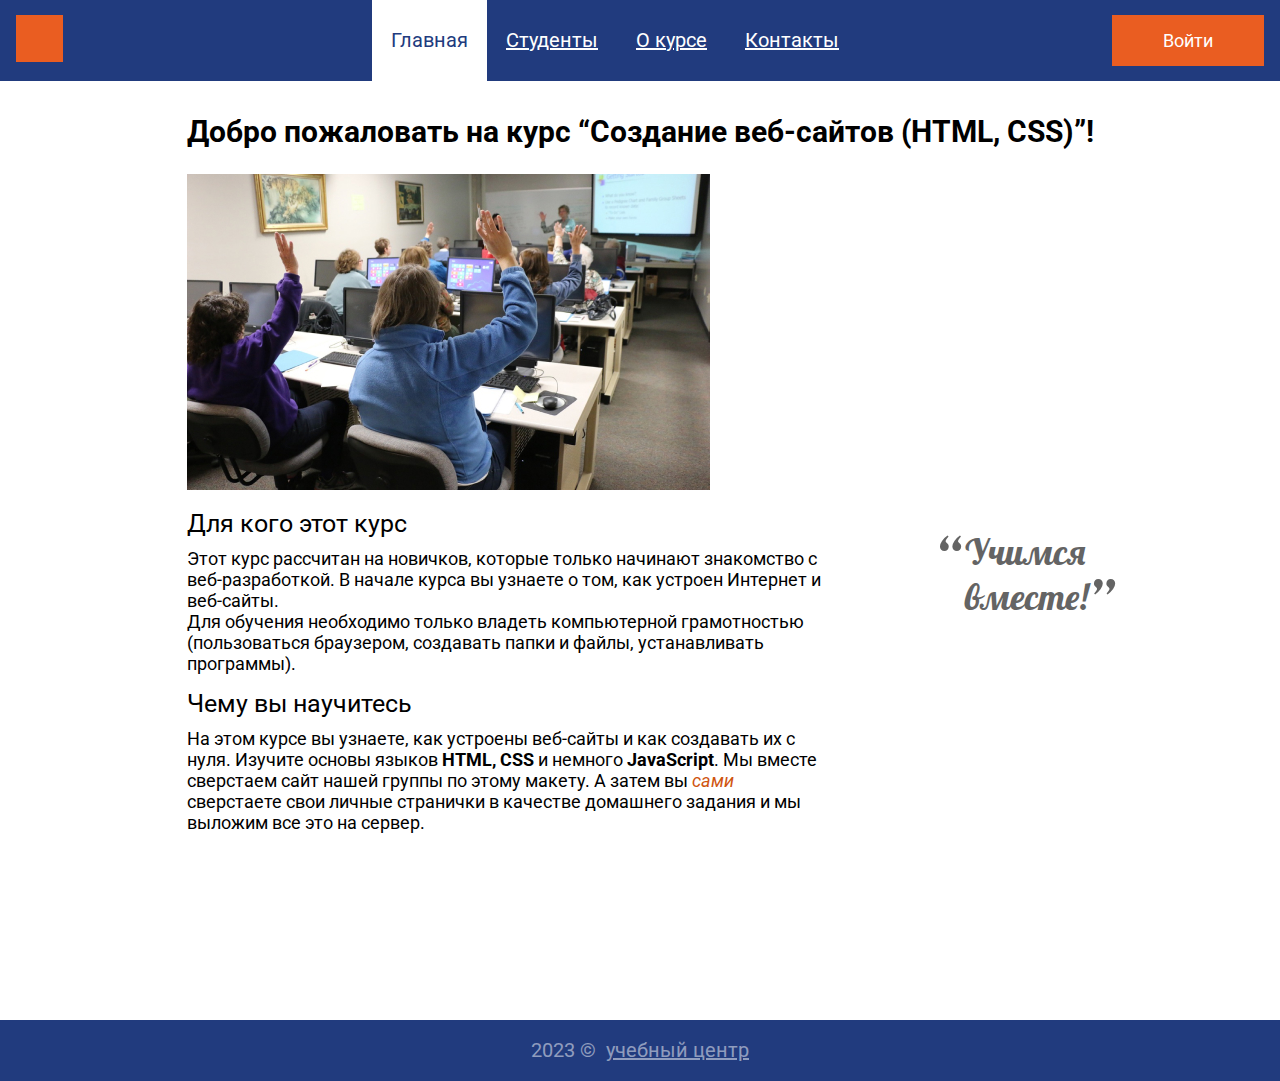
<file: index.html>
<!DOCTYPE html>
<html lang="ru">

<head>
    <link rel="preconnect" href="https://fonts.googleapis.com">
    <link rel="preconnect" href="https://fonts.gstatic.com" crossorigin>
    <link href="https://fonts.googleapis.com/css2?family=Lobster&family=Roboto:wght@400;700&display=swap"
        rel="stylesheet">
    <meta charset="UTF-8">
    <meta http-equiv="X-UA-Compatible" content="IE=edge">
    <meta name="viewport" content="width=device-width, initial-scale=1.0">
    <title>Главная</title>
    <link rel="stylesheet" href="style.css">
    <link rel="shortcut icon" href="img/icons8.png" type="image/png">
</head>

<body>
    <div class="all">
        <header class="header">
            <a href="index.html"><img src="img/logo.svg" alt="логотип" class="logo"></a>
            <ul class="menu">
                <li class="menu_list"><a href="index.html" class="menu_link menu_link_activ">Главная</a></li>
                <li class="menu_list"><a href="students.html" class="menu_link">Студенты</a></li>
                <li class="menu_list"><a href="about.html" class="menu_link">О курсе</a></li>
                <li class="menu_list"><a href="contacts.html" class="menu_link">Контакты</a></li>
            </ul>
            <a href="#" class="button">Войти</a>
        </header>
        <main class="popap_position">
            <div class="index">
                <h1 class="title">Добро пожаловать на курс “Создание веб-сайтов (HTML, CSS)”!</h1>
                <img src="img/class.jpg" alt="класс">
                <div class="content">
                    <div class="content_text">
                        <div class="content_text_p">
                            <h4 class="content_text_head">Для кого этот курс</h4>
                            <p class="text">Этот курс рассчитан на новичков, которые только начинают знакомство с
                                веб-разработкой. В начале курса вы узнаете о том, как устроен Интернет и веб-сайты.
                            </p>
                            <p class="text">Для обучения необходимо только владеть компьютерной грамотностью
                                (пользоваться
                                браузером, создавать папки и файлы, устанавливать программы).</p>
                        </div>
                        <div class="content_text_p">
                            <h4 class="content_text_head">Чему вы научитесь</h4>
                            <p class="text">На этом курсе вы узнаете, как устроены веб-сайты и как создавать их с нуля.
                                Изучите
                                основы языков <strong>HTML, CSS</strong> и немного <strong>JavaScript</strong>. Мы
                                вместе
                                сверстаем сайт нашей группы по этому
                                макету. А затем вы <em class="em_decoration">сами</em> сверстаете свои личные странички
                                в
                                качестве домашнего задания и мы
                                выложим все это на сервер.
                            </p>
                        </div>
                    </div>
                    <h2 class="heading">
                        <span class="kav kav_left">“</span>Учимся вместе!<span class="kav kav_right">”</span>
                    </h2>
                </div>
            </div>
            <div class="popap">
                <h6 class="popap_title">Войти на сайт</h6>
                <div class="popap_input_block">
                    <input type="text" placeholder="Логин" class="popap_input">
                    <input type="password" placeholder="Пароль" class="popap_input">
                </div>
                <a href="#" class="popap_button">Войти</a>
            </div>
        </main>
    </div>
    <footer class="footer">
        <p class="footer_text">2023 © &nbsp;<a href="contacts.html" class="footer_text_link">учебный центр</a> </p>
    </footer>
    <script>

        const popapEl = document.querySelector('.popap');
        const buttonEl = document.querySelector('.button');
        const popapButton = document.querySelector('.popap_button');

        popapEl.classList.add('visible');

        buttonEl.addEventListener('click', function (e) {
            popapEl.classList.toggle('visible');
        });
        popapButton.addEventListener('click', function (e) {
            popapEl.classList.add('visible');
        });

    </script>

</body>

</html>
</file>
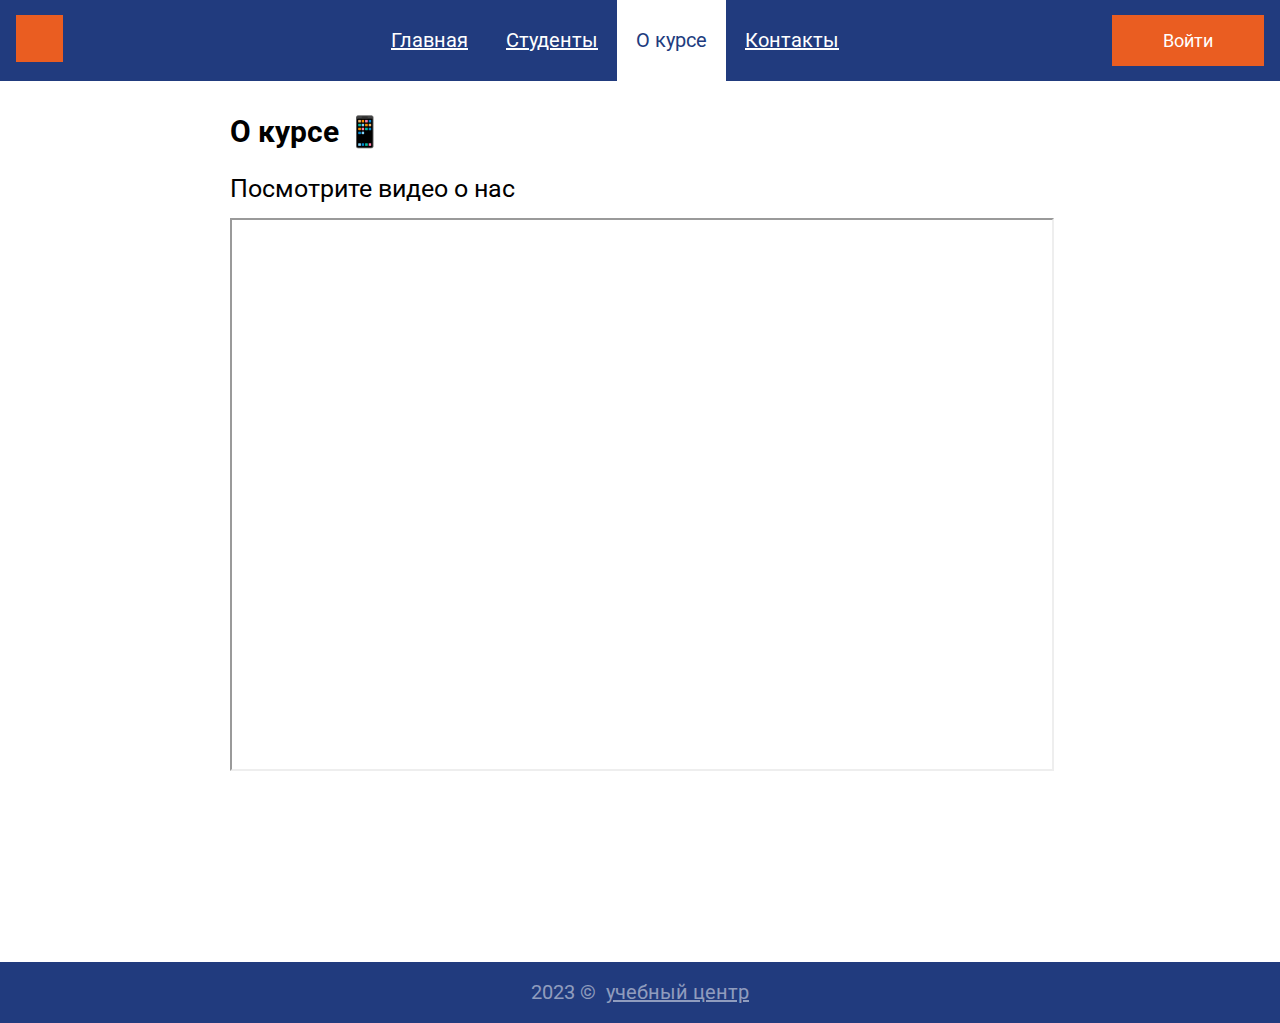
<file: about.html>
<!DOCTYPE html>
<html lang="ru">

<head>
    <link rel="preconnect" href="https://fonts.googleapis.com">
    <link rel="preconnect" href="https://fonts.gstatic.com" crossorigin>
    <link href="https://fonts.googleapis.com/css2?family=Lobster&family=Roboto:wght@400;700&display=swap"
        rel="stylesheet">
    <meta charset="UTF-8">
    <meta http-equiv="X-UA-Compatible" content="IE=edge">
    <meta name="viewport" content="width=device-width, initial-scale=1.0">
    <title>О курсе</title>
    <link rel="stylesheet" href="style.css">
    <link rel="shortcut icon" href="img/icons8.png" type="image/png">

</head>

<body>
    <div class="all">
        <header class="header">
            <a href="index.html"><img src="img/logo.svg" alt="логотип" class="logo"></a>
            <ul class="menu">
                <li class="menu_list"><a href="index.html" class="menu_link">Главная</a></li>
                <li class="menu_list"><a href="students.html" class="menu_link">Студенты</a></li>
                <li class="menu_list"><a href="about.html" class="menu_link menu_link_activ">О курсе</a></li>
                <li class="menu_list"><a href="contacts.html" class="menu_link">Контакты</a></li>
            </ul>
            <a href="#" class="button">Войти</a>
        </header>
        <main class="popap_position">
            <div class="about">
                <h3 class="title title_about">О курсе </h3>
                <p class="about_text">Посмотрите видео о нас</p>
                <iframe class="video" width="820" height="549" src="https://www.youtube.com/embed/0v7pdd4za6s"
                    title="YouTube video player"
                    allow="accelerometer; autoplay; clipboard-write; encrypted-media; gyroscope; picture-in-picture; web-share"
                    allowfullscreen>
                </iframe>
            </div>
            <div class="popap">
                <h6 class="popap_title">Войти на сайт</h6>
                <div class="popap_input_block">
                    <input type="text" placeholder="Логин" class="popap_input">
                    <input type="password" placeholder="Пароль" class="popap_input">
                </div>
                <a href="#" class="popap_button">Войти</a>
            </div>
        </main>
    </div>
    <footer class="footer">
        <p class="footer_text">2023 © &nbsp;<a href="contacts.html" class="footer_text_link">учебный центр</a> </p>
    </footer>
    <script>
        const popapEl = document.querySelector('.popap');
        const buttonEl = document.querySelector('.button');
        const popapButton = document.querySelector('.popap_button');

        popapEl.classList.add('visible');

        buttonEl.addEventListener('click', function (e) {
            popapEl.classList.toggle('visible');
        });

        popapButton.addEventListener('click', function (e) {
            popapEl.classList.add('visible');
        });
    </script>
</body>

</html>
</file>
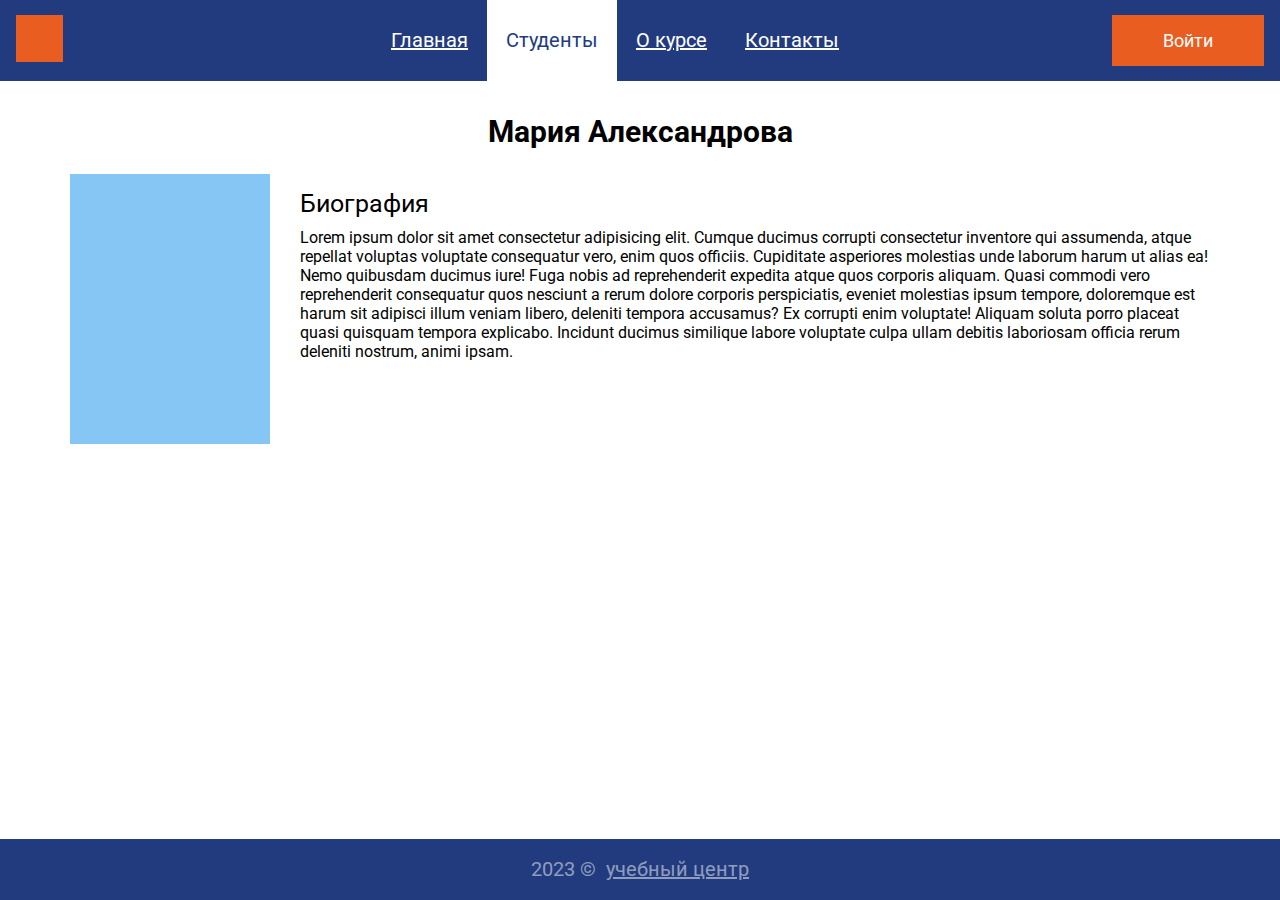
<file: alexandrova.html>
<!DOCTYPE html>
<html lang="ru">

<head>
    <link rel="preconnect" href="https://fonts.googleapis.com">
    <link rel="preconnect" href="https://fonts.gstatic.com" crossorigin>
    <link href="https://fonts.googleapis.com/css2?family=Lobster&family=Roboto:wght@400;700&display=swap"
        rel="stylesheet">
    <meta charset="UTF-8">
    <meta http-equiv="X-UA-Compatible" content="IE=edge">
    <meta name="viewport" content="width=device-width, initial-scale=1.0">
    <title>Студенты</title>
    <link rel="stylesheet" href="style.css">
    <link rel="shortcut icon" href="img/icons8.png" type="image/png">

</head>

<body>
    <div class="all">
        <header class="header">
            <a href="index.html"><img src="img/logo.svg" alt="логотип" class="logo"></a>
            <ul class="menu">
                <li class="menu_list"><a href="index.html" class="menu_link">Главная</a></li>
                <li class="menu_list"><a href="students.html" class="menu_link menu_link_activ">Студенты</a></li>
                <li class="menu_list"><a href="about.html" class="menu_link">О курсе</a></li>
                <li class="menu_list"><a href="contacts.html" class="menu_link">Контакты</a></li>
            </ul>
            <a href="#" class="button">Войти</a>
        </header>
        <main class="popap_position">
            <div class="lichno_student">
                <h2 class="title title_student_name">Мария Александрова</h2>
                <div class="biografia">
                    <img src="img/Rectangle.jpg" alt="Иванов">
                    <div class="biogfafia_text">
                        <h3 class="content_text_head">Биография</h3>
                        <p>Lorem ipsum dolor sit amet consectetur adipisicing elit. Cumque ducimus corrupti consectetur
                            inventore qui assumenda, atque repellat voluptas voluptate consequatur vero, enim quos
                            officiis.
                            Cupiditate asperiores molestias unde laborum harum ut alias ea! Nemo quibusdam ducimus iure!
                            Fuga
                            nobis ad reprehenderit expedita atque quos corporis aliquam. Quasi commodi vero
                            reprehenderit
                            consequatur quos nesciunt a rerum dolore corporis perspiciatis, eveniet molestias ipsum
                            tempore,
                            doloremque est harum sit adipisci illum veniam libero, deleniti tempora accusamus? Ex
                            corrupti
                            enim
                            voluptate! Aliquam soluta porro placeat quasi quisquam tempora explicabo. Incidunt ducimus
                            similique
                            labore voluptate culpa ullam debitis laboriosam officia rerum deleniti nostrum, animi ipsam.
                        </p>
                    </div>
                </div>
            </div>
            <div class="popap">
                <h6 class="popap_title">Войти на сайт</h6>
                <div class="popap_input_block">
                    <input type="text" placeholder="Логин" class="popap_input">
                    <input type="password" placeholder="Пароль" class="popap_input">
                </div>
                <a href="#" class="popap_button">Войти</a>
            </div>
        </main>
    </div>
    <footer class="footer">
        <p class="footer_text">2023 © &nbsp;<a href="contacts.html" class="footer_text_link">учебный центр</a> </p>
    </footer>
    <script>
        const popapEl = document.querySelector('.popap');
        const buttonEl = document.querySelector('.button');
        const popapButton = document.querySelector('.popap_button');

        popapEl.classList.add('visible');

        buttonEl.addEventListener('click', function (e) {
            popapEl.classList.toggle('visible');
        });

        popapButton.addEventListener('click', function (e) {
            popapEl.classList.add('visible');
        });
    </script>
</body>

</html>
</file>
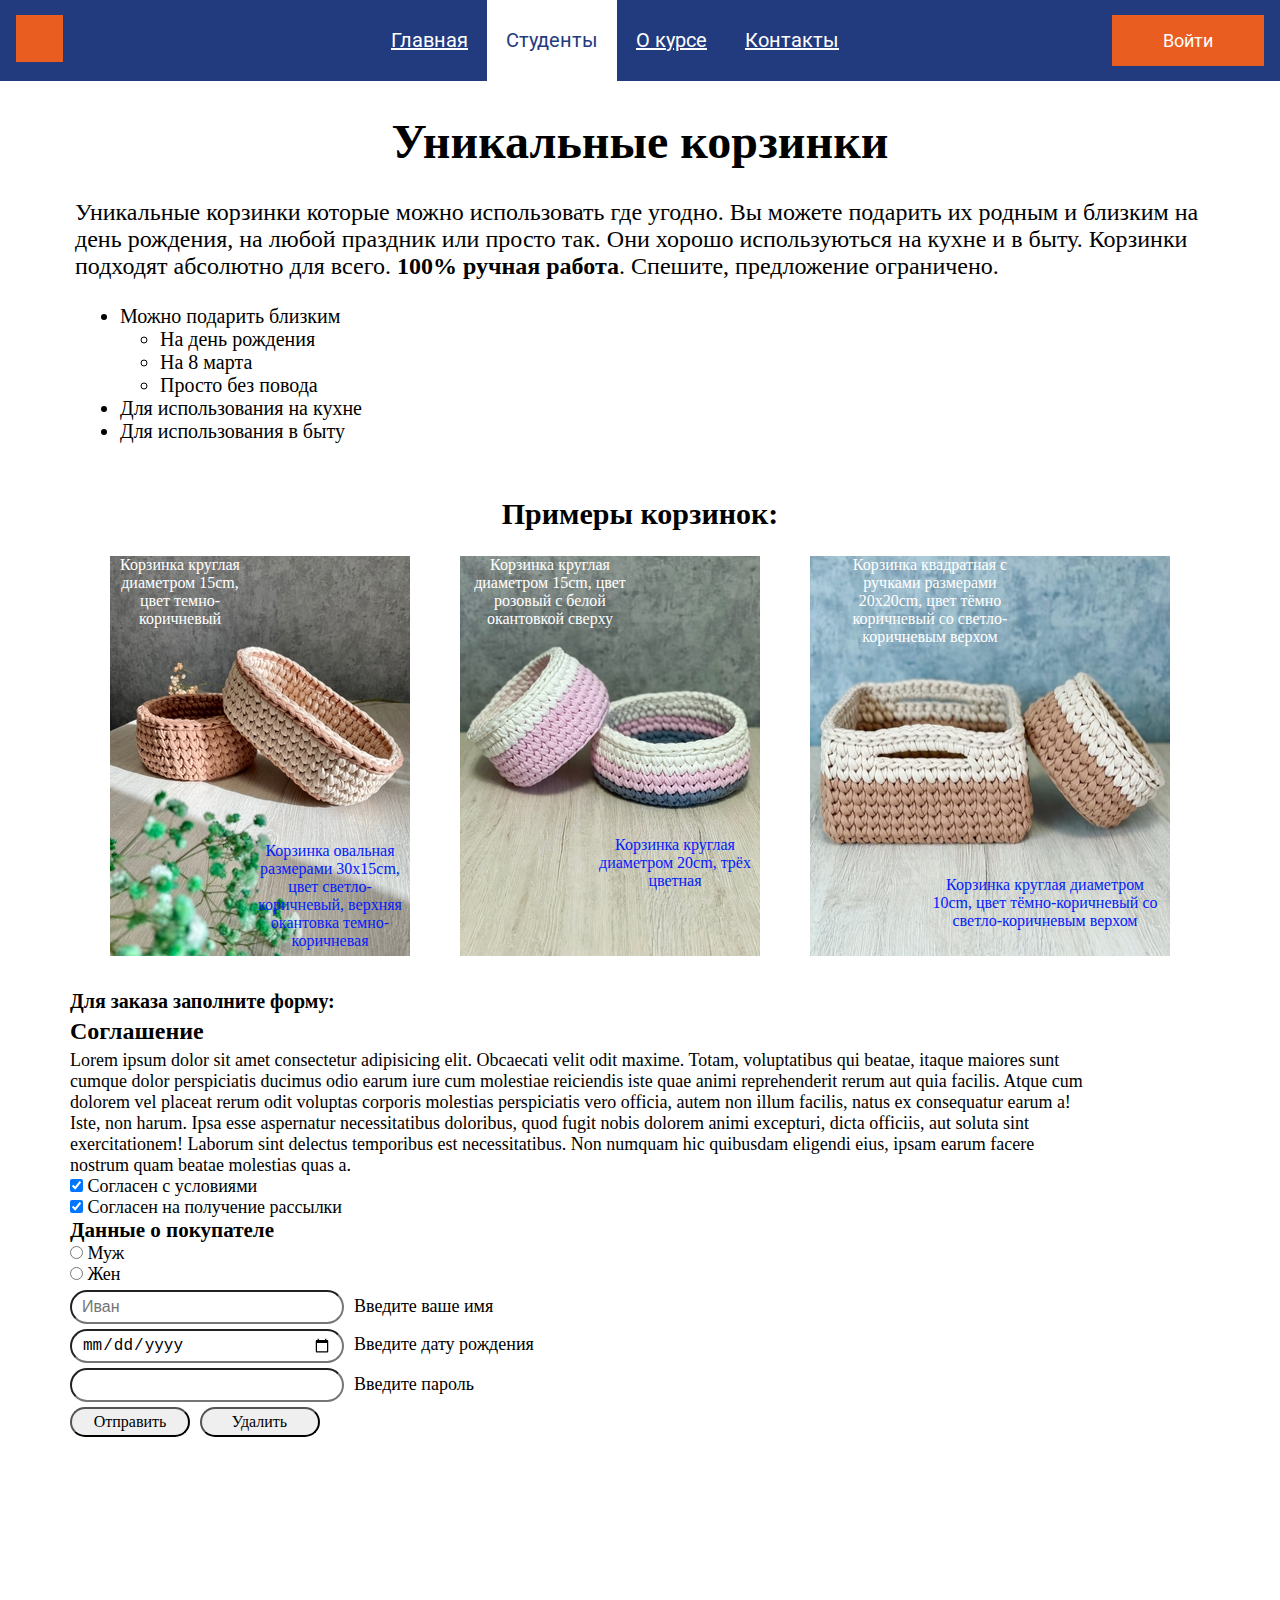
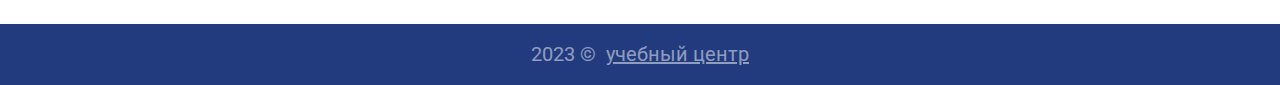
<file: baskets.html>
<!DOCTYPE html>
<html lang="ru">

<head>
    <link rel="preconnect" href="https://fonts.googleapis.com">
    <link rel="preconnect" href="https://fonts.gstatic.com" crossorigin>
    <link href="https://fonts.googleapis.com/css2?family=Lobster&family=Roboto:wght@400;700&display=swap"
        rel="stylesheet">
    <meta charset="UTF-8">
    <meta http-equiv="X-UA-Compatible" content="IE=edge">
    <meta name="viewport" content="width=device-width, initial-scale=1.0">
    <title>Студенты</title>
    <link rel="stylesheet" href="style.css">
    <link rel="shortcut icon" href="img/icons8.png" type="image/png">

</head>

<body>
    <div class="all">
        <header class="header">
            <a href="index.html"><img src="img/logo.svg" alt="логотип" class="logo"></a>
            <ul class="menu">
                <li class="menu_list"><a href="index.html" class="menu_link">Главная</a></li>
                <li class="menu_list"><a href="students.html" class="menu_link menu_link_activ">Студенты</a></li>
                <li class="menu_list"><a href="about.html" class="menu_link">О курсе</a></li>
                <li class="menu_list"><a href="contacts.html" class="menu_link">Контакты</a></li>
            </ul>
            <a href="#" class="button">Войти</a>
        </header>
        <main class="popap_position">
            <div class="baskets_content">
                <div class="baskets">
                    <h2 class="title title_baskets">Уникальные корзинки</h2>
                    <p class="text text_baskets">Уникальные корзинки которые можно использовать где угодно. Вы можете
                        подарить их
                        родным и близким на день рождения, на любой праздник или просто так. Они хорошо используються на
                        кухне и
                        в быту. Корзинки подходят абсолютно для всего. <strong>100% ручная работа</strong>. Спешите,
                        предложение
                        ограничено.</p>
                    <ul class="items1">
                        <li>Можно подарить близким
                            <ul class="items2">
                                <li>На день рождения</li>
                                <li>На 8 марта</li>
                                <li>Просто без повода</li>
                            </ul>
                        </li>
                        <li>Для использования на кухне</li>
                        <li>Для использования в быту</li>
                    </ul>
                </div>
                <div class="foto">
                    <h3 class="title">Примеры корзинок:</h3>
                    <div class="foto_content">
                        <div class="foto_a">
                            <p class="opisanie1"><a href="#" class="ssilka1">Корзинка овальная размерами 30х15cm, цвет
                                    светло-коричневый, верхняя окантовка темно-коричневая</a></p>
                            <p class="opisanie2"><a href="#" class="ssilka2">Корзинка круглая диаметром 15cm, цвет
                                    темно-коричневый</a></p>
                            <img src="img/IMG-20230103-WA0002.jpg" alt="корзинки" class="img">
                        </div>
                        <div class="foto_a">
                            <p class="opisanie3"><a href="#" class="ssilka3">Корзинка круглая диаметром 15cm, цвет
                                    розовый с
                                    белой окантовкой сверху</a></p>
                            <p class="opisanie4"><a href="#" class="ssilka4">Корзинка круглая диаметром 20cm, трёх
                                    цветная</a>
                            </p>
                            <img src="img/IMG-20230103-WA0004.jpg" alt="корзинки" class="img">
                        </div>
                        <div class="foto_b">
                            <p class="opisanie5"><a href="#" class="ssilka5">Корзинка квадратная с ручками размерами
                                    20х20cm,
                                    цвет тёмно коричневый со светло-коричневым верхом</a></p>
                            <p class="opisanie6"><a href="#" class="ssilka6">Корзинка круглая диаметром 10cm, цвет
                                    тёмно-коричневый со светло-коричневым верхом</a></p>
                            <img src="img/IMG-20230103-WA0003.jpg" alt="корзинки" class="img" height="400">
                        </div>
                    </div>
                </div>
                <div class="form">
                    <h3 class="legend">Для заказа заполните форму:</h3>
                    <form action="#">
                        <h3 class="title_form">Соглашение</h3>
                        <p>Lorem ipsum dolor sit amet consectetur adipisicing elit. Obcaecati velit odit maxime. Totam,
                            voluptatibus qui beatae, itaque maiores sunt cumque dolor perspiciatis ducimus odio earum
                            iure cum molestiae reiciendis iste quae animi reprehenderit rerum aut quia facilis. Atque
                            cum dolorem vel placeat rerum odit voluptas corporis molestias perspiciatis vero officia,
                            autem non illum facilis, natus ex consequatur earum a! Iste, non harum. Ipsa esse aspernatur
                            necessitatibus doloribus, quod fugit nobis dolorem animi excepturi, dicta officiis, aut
                            soluta sint exercitationem! Laborum sint delectus temporibus est necessitatibus. Non numquam
                            hic quibusdam eligendi eius, ipsam earum facere nostrum quam beatae molestias quas a.</p>
                        <p><input type="checkbox" name="sogl" id="sogl" required checked class="checkbox">
                            <label for="sogl" class="checkbox">Согласен с условиями</label>
                        </p>
                        <p><input type="checkbox" name="spam" id="spam" required checked class="checkbox">
                            <label for="spam" class="checkbox">Согласен на получение рассылки</label>
                        </p>
                        <h3>Данные о покупателе</h3>
                        <p><input type="radio" name="pol" id="m" required class="pol">
                            <label for="m" class="pol">Муж</label>
                        </p>
                        <p><input type="radio" name="pol" id="zh" class="pol">
                            <label for="zh" class="pol">Жен</label>
                        </p>
                        <p class="p_vvod"><input type="text" class="vvod" placeholder="Иван" required>Введите ваше имя
                        </p>
                        <p class="p_vvod"><input type="date" class="vvod" required>Введите дату рождения</p>
                        <p class="p_vvod"><input type="password" class="vvod" required>Введите пароль</p>
                        <button type="submit" class="button_form">Отправить</button>
                        <button type="reset" class="button_form">Удалить</button>
                    </form>
                </div>
            </div>
            <div class="popap">
                <h6 class="popap_title">Войти на сайт</h6>
                <div class="popap_input_block">
                    <input type="text" placeholder="Логин" class="popap_input">
                    <input type="password" placeholder="Пароль" class="popap_input">
                </div>
                <a href="#" class="popap_button">Войти</a>
            </div>
        </main>
    </div>
    <footer class="footer">
        <p class="footer_text">2023 © &nbsp;<a href="contacts.html" class="footer_text_link">учебный центр</a> </p>
    </footer>
    <script>
        const popapEl = document.querySelector('.popap');
        const buttonEl = document.querySelector('.button');
        const popapButton = document.querySelector('.popap_button');

        popapEl.classList.add('visible');

        buttonEl.addEventListener('click', function (e) {
            popapEl.classList.toggle('visible');
        });

        popapButton.addEventListener('click', function (e) {
            popapEl.classList.add('visible');
        });
    </script>
</body>

</html>
</file>
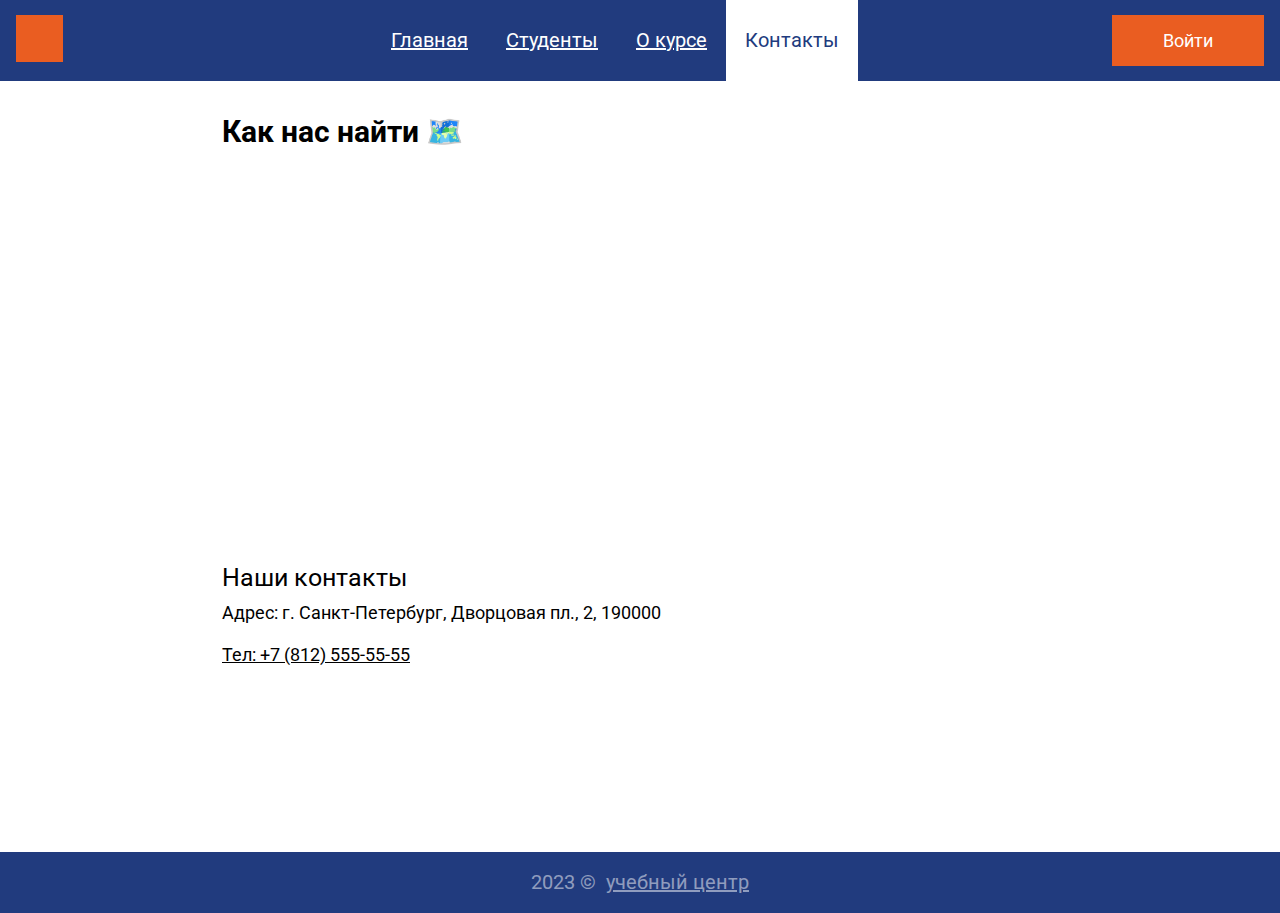
<file: contacts.html>
<!DOCTYPE html>
<html lang="ru">

<head>
    <link rel="preconnect" href="https://fonts.googleapis.com">
    <link rel="preconnect" href="https://fonts.gstatic.com" crossorigin>
    <link href="https://fonts.googleapis.com/css2?family=Lobster&family=Roboto:wght@400;700&display=swap"
        rel="stylesheet">
    <meta charset="UTF-8">
    <meta http-equiv="X-UA-Compatible" content="IE=edge">
    <meta name="viewport" content="width=device-width, initial-scale=1.0">
    <title>Контакты</title>
    <link rel="stylesheet" href="style.css">
    <link rel="shortcut icon" href="img/icons8.png" type="image/png">
</head>

<body>
    <div class="all">
        <header class="header">
            <a href="index.html"><img src="img/logo.svg" alt="логотип" class="logo"></a>
            <ul class="menu">
                <li class="menu_list"><a href="index.html" class="menu_link">Главная</a></li>
                <li class="menu_list"><a href="students.html" class="menu_link">Студенты</a></li>
                <li class="menu_list"><a href="about.html" class="menu_link">О курсе</a></li>
                <li class="menu_list"><a href="contacts.html" class="menu_link menu_link_activ">Контакты</a></li>
            </ul>
            <a href="#" class="button">Войти</a>
        </header>
        <main class="popap_position">
            <div class="contacts">
                <h3 class="title title_map">Как нас найти 🗺️</h3>
                <iframe class="map_size"
                    src="https://www.google.com/maps/embed?pb=!1m18!1m12!1m3!1d511624.0956341438!2d29.534264150755604!3d59.939913838341596!2m3!1f0!2f0!3f0!3m2!1i1024!2i768!4f13.1!3m3!1m2!1s0x4696378cc74a65ed%3A0x6dc7673fab848eff!2z0KHQsNC90LrRgi3Qn9C10YLQtdGA0LHRg9GA0LM!5e0!3m2!1sru!2sru!4v1678442092079!5m2!1sru!2sru"
                    style="border:0;" allowfullscreen="" loading="lazy" referrerpolicy="no-referrer-when-downgrade"
                    width="1268" height="370"></iframe>
                <div class="contacts_all">
                    <h5 class="contacts_title">Наши контакты</h5>
                    <div class="contacts_text">
                        <p>Адрес: г. Санкт-Петербург, Дворцовая пл., 2, 190000</p>
                        <a href="tel:+7(812)555-55-55" class="tel">Тел: +7 (812) 555-55-55</a>
                    </div>
                </div>
            </div>
            <div class="popap">
                <h6 class="popap_title">Войти на сайт</h6>
                <div class="popap_input_block">
                    <input type="text" placeholder="Логин" class="popap_input">
                    <input type="password" placeholder="Пароль" class="popap_input">
                </div>
                <a href="#" class="popap_button">Войти</a>
            </div>
        </main>
    </div>
    <footer class="footer">
        <p class="footer_text">2023 © &nbsp;<a href="contacts.html" class="footer_text_link">учебный центр</a> </p>
    </footer>
    <script>
        const popapEl = document.querySelector('.popap');
        const buttonEl = document.querySelector('.button');
        const popapButton = document.querySelector('.popap_button');

        popapEl.classList.add('visible');

        buttonEl.addEventListener('click', function (e) {
            popapEl.classList.toggle('visible');
        });

        popapButton.addEventListener('click', function (e) {
            popapEl.classList.add('visible');
        });
    </script>
</body>

</html>
</file>
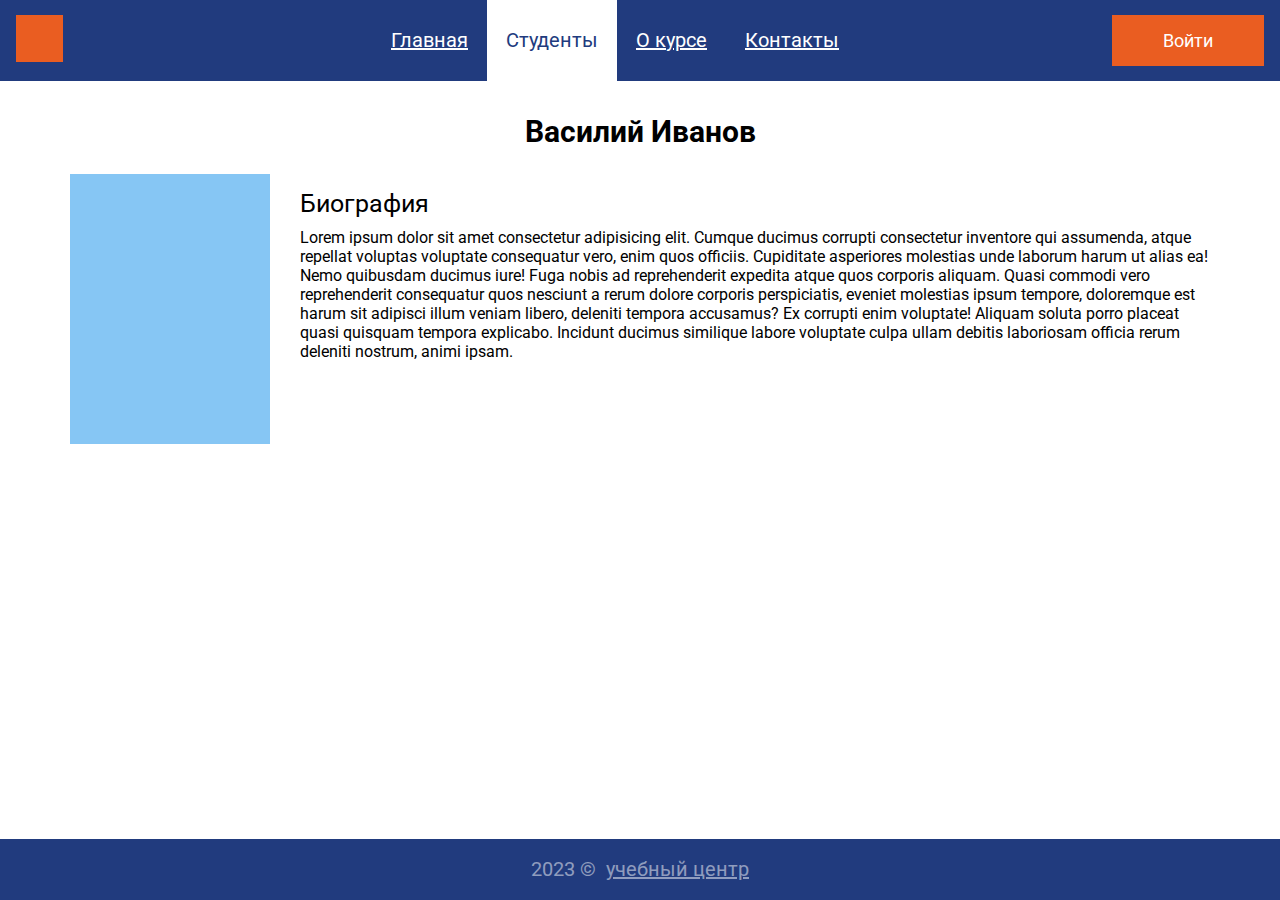
<file: ivanov.html>
<!DOCTYPE html>
<html lang="ru">

<head>
    <link rel="preconnect" href="https://fonts.googleapis.com">
    <link rel="preconnect" href="https://fonts.gstatic.com" crossorigin>
    <link href="https://fonts.googleapis.com/css2?family=Lobster&family=Roboto:wght@400;700&display=swap"
        rel="stylesheet">
    <meta charset="UTF-8">
    <meta http-equiv="X-UA-Compatible" content="IE=edge">
    <meta name="viewport" content="width=device-width, initial-scale=1.0">
    <title>Студенты</title>
    <link rel="stylesheet" href="style.css">
    <link rel="shortcut icon" href="img/icons8.png" type="image/png">

</head>

<body>
    <div class="all">
        <header class="header">
            <a href="index.html"><img src="img/logo.svg" alt="логотип" class="logo"></a>
            <ul class="menu">
                <li class="menu_list"><a href="index.html" class="menu_link">Главная</a></li>
                <li class="menu_list"><a href="students.html" class="menu_link menu_link_activ">Студенты</a></li>
                <li class="menu_list"><a href="about.html" class="menu_link">О курсе</a></li>
                <li class="menu_list"><a href="contacts.html" class="menu_link">Контакты</a></li>
            </ul>
            <a href="#" class="button">Войти</a>
        </header>
        <main class="popap_position">
            <div class="lichno_student">
                <h2 class="title title_student_name">Василий Иванов</h2>
                <div class="biografia">
                    <img src="img/Rectangle.jpg" alt="Иванов">
                    <div class="biogfafia_text">
                        <h3 class="content_text_head">Биография</h3>
                        <p>Lorem ipsum dolor sit amet consectetur adipisicing elit. Cumque ducimus corrupti consectetur
                            inventore qui assumenda, atque repellat voluptas voluptate consequatur vero, enim quos
                            officiis.
                            Cupiditate asperiores molestias unde laborum harum ut alias ea! Nemo quibusdam ducimus iure!
                            Fuga
                            nobis ad reprehenderit expedita atque quos corporis aliquam. Quasi commodi vero
                            reprehenderit
                            consequatur quos nesciunt a rerum dolore corporis perspiciatis, eveniet molestias ipsum
                            tempore,
                            doloremque est harum sit adipisci illum veniam libero, deleniti tempora accusamus? Ex
                            corrupti
                            enim
                            voluptate! Aliquam soluta porro placeat quasi quisquam tempora explicabo. Incidunt ducimus
                            similique
                            labore voluptate culpa ullam debitis laboriosam officia rerum deleniti nostrum, animi ipsam.
                        </p>
                    </div>
                </div>
            </div>
            <div class="popap">
                <h6 class="popap_title">Войти на сайт</h6>
                <div class="popap_input_block">
                    <input type="text" placeholder="Логин" class="popap_input">
                    <input type="password" placeholder="Пароль" class="popap_input">
                </div>
                <a href="#" class="popap_button">Войти</a>
            </div>
        </main>
    </div>
    <footer class="footer">
        <p class="footer_text">2023 © &nbsp;<a href="contacts.html" class="footer_text_link">учебный центр</a> </p>
    </footer>
    <script>
        const popapEl = document.querySelector('.popap');
        const buttonEl = document.querySelector('.button');
        const popapButton = document.querySelector('.popap_button');

        popapEl.classList.add('visible');

        buttonEl.addEventListener('click', function (e) {
            popapEl.classList.toggle('visible');
        });

        popapButton.addEventListener('click', function (e) {
            popapEl.classList.add('visible');
        });
    </script>
</body>

</html>
</file>
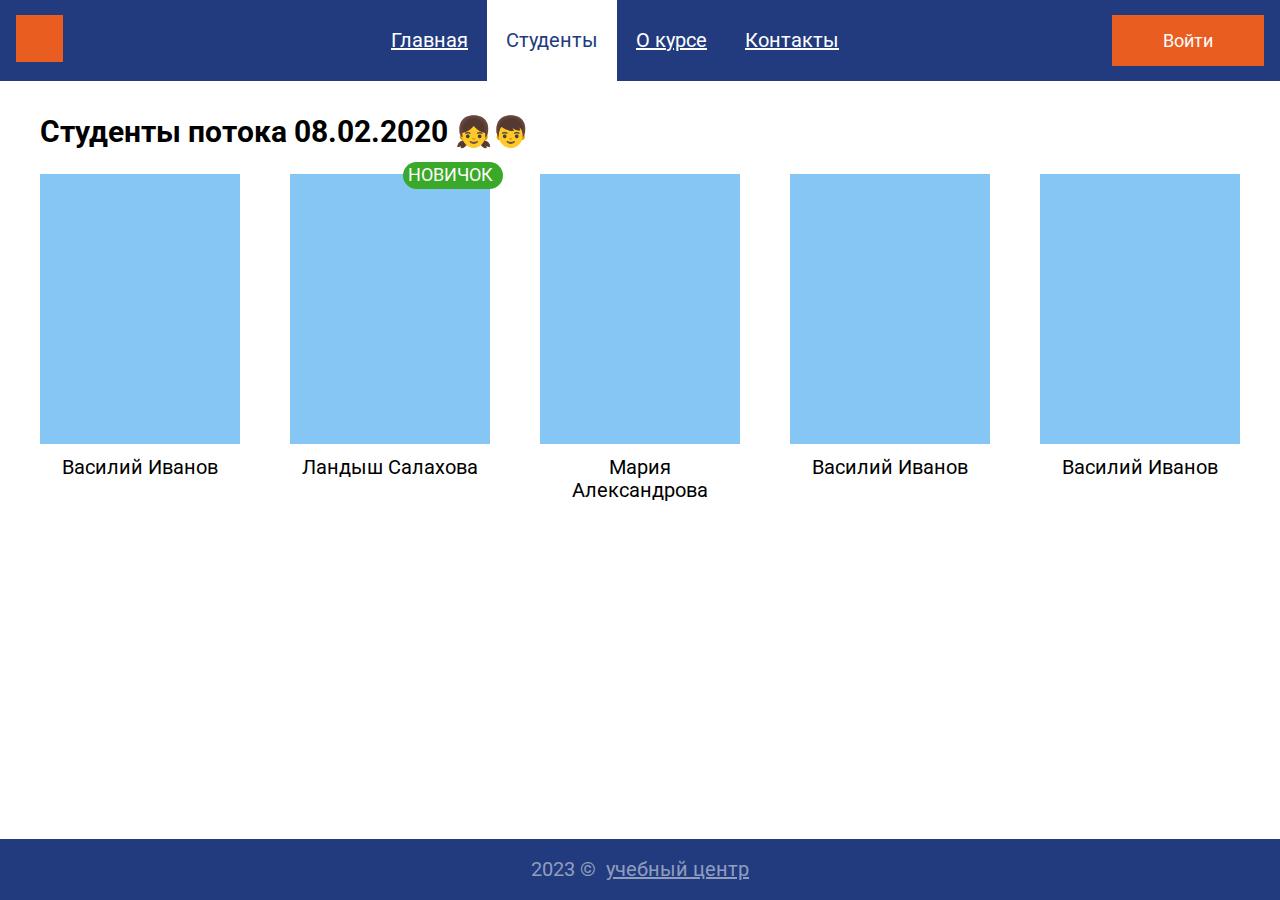
<file: students.html>
<!DOCTYPE html>
<html lang="ru">

<head>
    <link rel="preconnect" href="https://fonts.googleapis.com">
    <link rel="preconnect" href="https://fonts.gstatic.com" crossorigin>
    <link href="https://fonts.googleapis.com/css2?family=Lobster&family=Roboto:wght@400;700&display=swap"
        rel="stylesheet">
    <meta charset="UTF-8">
    <meta http-equiv="X-UA-Compatible" content="IE=edge">
    <meta name="viewport" content="width=device-width, initial-scale=1.0">
    <title>Студенты</title>
    <link rel="stylesheet" href="style.css">
    <link rel="shortcut icon" href="img/icons8.png" type="image/png">

</head>

<body>
    <div class="all">
        <header class="header">
            <a href="index.html"><img src="img/logo.svg" alt="логотип" class="logo"></a>
            <ul class="menu">
                <li class="menu_list"><a href="index.html" class="menu_link">Главная</a></li>
                <li class="menu_list"><a href="students.html" class="menu_link menu_link_activ">Студенты</a></li>
                <li class="menu_list"><a href="about.html" class="menu_link">О курсе</a></li>
                <li class="menu_list"><a href="contacts.html" class="menu_link">Контакты</a></li>
            </ul>
            <a href="#" class="button">Войти</a>
        </header>
        <main class="popap_position">
            <div class="students">
                <h3 class="title title_students">Студенты потока 08.02.2020 </h3>
                <div class="students_content">
                    <div class="student">
                        <a href="ivanov.html" class="link_student">
                            <img src="img/Rectangle.jpg" alt="Василий Иванов">
                            <p class="student_name">Василий Иванов</p>
                        </a>
                    </div>
                    <div class="student student_new">
                        <a href="baskets.html" class="link_student">
                            <img src="img/Rectangle.jpg" alt="Ландыш Салахова">
                            <p class="student_name">Ландыш Салахова</p>
                        </a>
                    </div>
                    <div class="student">
                        <a href="alexandrova.html" class="link_student">
                            <img src="img/Rectangle.jpg" alt="Мария Александрова">
                            <p class="student_name">Мария Александрова</p>
                        </a>
                    </div>
                    <div class="student">
                        <a href="ivanov.html" class="link_student">
                            <img src="img/Rectangle.jpg" alt="Василий Иванов">
                            <p class="student_name">Василий Иванов</p>
                        </a>
                    </div>
                    <div class="student">
                        <a href="ivanov.html" class="link_student">
                            <img src="img/Rectangle.jpg" alt="Василий Иванов">
                            <p class="student_name">Василий Иванов</p>
                        </a>
                    </div>
                </div>
            </div>
            <div class="popap">
                <h6 class="popap_title">Войти на сайт</h6>
                <div class="popap_input_block">
                    <input type="text" placeholder="Логин" class="popap_input">
                    <input type="password" placeholder="Пароль" class="popap_input">
                </div>
                <a href="#" class="popap_button">Войти</a>
            </div>
        </main>
    </div>
    <footer class="footer">
        <p class="footer_text">2023 © &nbsp;<a href="contacts.html" class="footer_text_link">учебный центр</a> </p>
    </footer>
    <script>
        const popapEl = document.querySelector('.popap');
        const buttonEl = document.querySelector('.button');
        const popapButton = document.querySelector('.popap_button');

        popapEl.classList.add('visible');

        buttonEl.addEventListener('click', function (e) {
            popapEl.classList.toggle('visible');
        });

        popapButton.addEventListener('click', function (e) {
            popapEl.classList.add('visible');
        });
    </script>
</body>

</html>
</file>
<file: style.css>
* {
    margin: 0;
    padding: 0;
}

body {
    font-family: 'Roboto', sans-serif;
    min-height: 100vh;
    display: flex;
    flex-direction: column;
    min-width: 400px;
    max-width: 1300px;
    margin: 0 auto;
}

img {
    max-width: 100%;
}

.video {
    max-width: 100%;
}

.all {
    flex-grow: 1;
}

/* popap */
.popap_position {
    position: relative;
    display: flex;
    justify-content: center;
}

.popap {
    box-sizing: border-box;
    position: absolute;
    width: 500px;
    height: 418px;
    background: #FFFFFF;
    border: 1px solid #213B7E;
    text-align: center;
    margin-top: 80px;
    filter: drop-shadow(5px 5px 4px rgba(0, 0, 0, 0.25));
}

.popap_title {
    font-style: normal;
    font-weight: 400;
    font-size: 24px;
    line-height: 28px;
    margin-top: 26px;
    margin-bottom: 36px;
    text-align: center;

}

.popap_input_block {
    display: flex;
    flex-direction: column;
    flex-wrap: wrap;
    gap: 56px;
    margin-bottom: 71px;
    align-content: center;
}

.popap_input {
    padding: 17px 14px 10px 14px;
    font-style: normal;
    font-weight: 400;
    font-size: 24px;
    line-height: 28px;
    width: 420px;
}

.popap_button {
    background: #EA6113;
    font-style: normal;
    font-weight: 400;
    font-size: 18px;
    line-height: 21px;
    color: #FFFFFF;
    padding: 15px 51px;
    text-decoration: none;
}

.popap_button:hover {
    opacity: 0.5;
}

.visible {
    display: none;
}

/* header */

.header {
    background-color: #213B7E;
    display: flex;
    align-items: center;
    justify-content: space-between;
    flex-wrap: wrap;
    flex-direction: row;
    padding: 0 16px;
}

.menu {
    display: flex;
    flex-wrap: wrap;
    margin-left: 55px;
}

.menu_list {
    list-style: none;
}

.menu_link {
    font-style: normal;
    font-weight: 400;
    font-size: 20px;
    line-height: 23px;
    text-decoration-line: underline;
    color: #FFFFFF;
    padding: 29px 19px;
    display: flex;
}

.menu_link_activ {
    background-color: #FFFFFF;
    color: #213B7E;
    text-decoration: none;
}

.menu_link:hover {
    color: #213B7E;
    background-color: rgba(247, 248, 248, 0.589);
}

.menu_link_activ:hover {
    background-color: #FFFFFF;
    color: #213B7E;
}

.button {
    background-color: #EA5D21;
    font-style: normal;
    font-weight: 400;
    font-size: 18px;
    line-height: 21px;
    color: #FFFFFF;
    text-decoration: none;
    padding: 15px 51px;
}

.button:hover {
    background-color: #FFFFFF;
    color: #EA5D21;
}

.button:active {
    position: relative;
    top: 2px;
}

/* index */

.index {
    padding-left: calc(50% - 911px/2);
    padding-right: calc(50% - 911px/2);
}

.title {
    margin-top: 33px;
    margin-bottom: 25px;
    font-style: normal;
    font-weight: 700;
    font-size: 30px;
    line-height: 35px;
}

.content {
    display: flex;
    justify-content: space-between;
}

.content_text {
    font-style: normal;
    font-weight: 400;
    font-size: 18px;
    line-height: 21px;
    max-width: 634px;
}

.content_text_head {
    margin-top: 15px;
    margin-bottom: 10px;
    font-style: normal;
    font-weight: 400;
    font-size: 25px;
    line-height: 29px;
    color: #000000;
}

.em_decoration {
    color: #CF5510;
}

.heading {
    font-family: lobster;
    font-style: normal;
    font-weight: 400;
    font-size: 36px;
    line-height: 45px;
    color: #646464;
    width: 129px;
    position: relative;
    top: 35px
}

.kav {
    position: absolute;
    font-style: normal;
    font-weight: 400;
    font-size: 64px;
    line-height: 80px;
}

.kav_left {
    top: -9px;
    left: -31px;
}

.kav_right {
    top: 35px;
    right: -20px;
}

/* students */

.students {
    padding-left: calc(50% - 1202px/2);
    padding-right: calc(50% - 1202px/2);
}

.students_content {
    display: flex;
    flex-wrap: wrap;
    gap: 50px;
    justify-content: center;
}

.title_students::after {
    content: '👧👦';
}

.student {
    position: relative;
}

.student_new::after {
    content: 'НОВИЧОК';
    position: absolute;
    top: -12px;
    right: -13px;
    width: 94px;
    height: 24px;
    background: #3AA828;
    border-radius: 20px;
    font-style: normal;
    font-weight: 400;
    font-size: 18px;
    line-height: 21px;
    color: #FFFFFF;
    padding: 2px 1px 1px 5px;
}

.student_name {
    font-style: normal;
    font-weight: 400;
    font-size: 20px;
    line-height: 23px;
    margin-top: 8px;
    width: 200px;
    text-align: center;
}

.link_student {
    text-decoration: none;
    color: black;
}

.link_student:hover {
    color: #213B7E;
}

/* student */

.title_student_name {
    text-align: center;
}

.lichno_student {
    padding-left: 70px;
    padding-right: 70px;
}

.biografia {
    display: flex;
}

.biogfafia_text {
    padding-left: 30px;
}

/* about */

.about {
    padding-left: calc(50% - 820px/2);
    padding-right: calc(50% - 820px/2);
}

.about_text {
    font-style: normal;
    font-weight: 400;
    font-size: 25px;
    line-height: 29px;
    margin-bottom: 15px;
}

.title_about::after {
    content: '📱';
}

/* contacts */

.contacts {
    width: 100%;
    margin: 0 auto;
    max-width: 1268px;
}

.title_map {
    margin-left: 216px;
}


.map_size {
    max-width: 1268px;
    width: 100%;
}

.contacts_title {
    font-style: normal;
    font-weight: 400;
    font-size: 25px;
    line-height: 29px;
    margin-top: 15px;
    margin-bottom: 10px;
    margin-left: 216px;
}

.contacts_text {
    font-style: normal;
    font-weight: 400;
    font-size: 18px;
    line-height: 21px;
    max-width: 439px;
    height: 63px;
    display: flex;
    flex-direction: column;
    justify-content: space-between;
    flex-wrap: wrap;
    margin-left: 216px;
}

.tel {
    color: black;
}

.tel:hover {
    color: red;
}

/* baskets */
.baskets_content {
    font-family: cursive;
}

.baskets {
    margin-left: 70px;
    margin-right: 70px;
}

.title_baskets {
    text-align: center;
    padding: 10px;
    font-size: xxx-large;
}

.text_baskets {
    font-size: 24px;
    padding: 5px;
}

.items1 {
    font-size: 20px;
    padding-left: 50px;
    padding-bottom: 20px;
    padding-top: 20px;
}

.items2 {
    padding-left: 40px;
}

.foto {
    text-align: center;
}

.foto_content {
    gap: 50px;
    display: flex;
    justify-content: center;
    flex-wrap: wrap;
}

.foto_a {
    width: 300px;
    position: relative;
}

.opisanie1 {
    position: absolute;
    bottom: 10px;
    right: 5px;
    width: 150px;
}

.ssilka1 {
    text-decoration: none;
    color: rgb(3, 28, 250)
}

.opisanie2 {
    position: absolute;
    width: 130px;
    left: 5px;
}

.ssilka2 {
    text-decoration: none;
    color: white
}

.opisanie3 {
    position: absolute;
    width: 170px;
    left: 5px;
}

.ssilka3 {
    text-decoration: none;
    color: white;
}

.opisanie4 {
    position: absolute;
    width: 170px;
    bottom: 70px;
    right: 0px;
}

.ssilka4 {
    text-decoration: none;
    color: rgb(3, 28, 250)
}

.foto_b {
    width: 360px;
    position: relative;
}

.opisanie5 {
    position: absolute;
    width: 200px;
    left: 20px;
}

.ssilka5 {
    text-decoration: none;
    color: white;
}

.opisanie6 {
    position: absolute;
    width: 240px;
    bottom: 30px;
    right: 5px;

}

.ssilka6 {
    text-decoration: none;
    color: rgb(3, 28, 250)
}

.ssilka1:hover {
    font-size: 18px;
}

.ssilka2:hover {
    font-size: 18px;
}

.ssilka3:hover {
    font-size: 18px;
}

.ssilka4:hover {
    font-size: 18px;
}

.ssilka5:hover {
    font-size: 18px;
}

.ssilka6:hover {
    font-size: 18px;
}

.form {
    margin-left: 70px;
    width: 80%;
    font-size: 18px;
}

.legend {
    margin-top: 30px;
    font-size: 20px
}

.title_form {
    margin: 5px 0;
    font-size: 24px;
}

.vvod {
    width: 250px;
    margin-right: 10px;
    height: 30px;
    font-size: 16px;
    border-radius: 20px;
    padding-left: 10px;
    padding-right: 10px;
}

.p_vvod {
    margin-top: 5px;
}

.checkbox {
    cursor: pointer;
}

.pol {
    cursor: pointer;
}

.button_form {
    cursor: pointer;
    font-family: cursive;
    margin-top: 5px;
    width: 120px;
    margin-right: 5px;
    height: 30px;
    font-size: 16px;
    border-radius: 20px;
    padding-left: 10px;
    padding-right: 10px;
}

.button_form:hover {
    font-size: 18px;
    color: #EA5D21;
}

/* footer */

.footer {
    background-color: #213B7E;
    /* margin: 0 70px; */
    margin-top: 187px;
}

.footer_text {
    font-style: normal;
    font-weight: 400;
    font-size: 20px;
    line-height: 23px;
    color: rgba(255, 255, 255, 0.5);
    display: flex;
    justify-content: center;
    padding: 19px 0;
}

.footer_text_link {
    color: rgba(255, 255, 255, 0.5);
}

.footer_text_link:hover {
    color: white;
}

@media (min-width: 400px) and (max-width: 1400px) {

    .map_size {
        max-width: 100%;
    }
}

@media (min-width: 400px) and (max-width: 1198px) {

    .menu {
        margin-left: 0;
    }

    .title_students {
        text-align: center;
    }

}

@media (min-width: 400px) and (max-width: 1024px) {
    .content {
        justify-content: normal;
        gap: 50px;
    }

    .title_map {
        margin-left: 0;
    }

    .title {
        text-align: center;
    }

    .contacts_title {
        margin-left: 20px;
    }

    .contacts_text {
        margin-left: 20px;
    }
}

@media (min-width: 400px) and (max-width: 850px) {
    .index {
        display: flex;
        flex-direction: column;
        align-items: center;
    }

    .content {
        display: flex;
        flex-direction: column;
        align-items: center;
    }

    .heading {
        margin-bottom: 50px;
    }

    .title {
        font-size: 24px;
    }

    .text_baskets {
        font-size: 18px;
    }

    .about_text {
        font-size: 20px;
        margin-left: 20px;
    }

    .contacts_title {
        font-size: 20px;
    }

    .contacts_text {
        font-size: 15px;
    }
}

@media (min-width: 400px) and (max-width: 768px) {
    .header {
        display: flex;
        flex-wrap: nowrap;
    }

    .menu {
        max-width: 280px;
        display: flex;
        flex-wrap: wrap;
        justify-content: center;
    }

    .content {
        text-align: center;
    }

    .students_content {
        margin-bottom: 20px;
    }

    .logo {
        max-width: none
    }

    .popap {
        width: 400px;
    }


    .popap_input {
        width: 333px;
    }

    .baskets {
        margin: 10px;
    }

    .form {
        margin: 10px;
    }
}

@media (min-width: 400px) and (max-width: 424px) {
    .menu {
        display: flex;
        flex-direction: column;
    }

    .menu_link {
        font-size: 16px;
        padding: 15px 10px;
    }

    .button {
        font-size: 16px;
        padding: 10px 30px;
    }

    .title {
        font-size: 20px;
    }

    .text_baskets {
        font-size: 16px;
    }

    .about_text {
        font-size: 16px;
    }

    .contacts_title {
        font-size: 16px;
    }

    .contacts_text {
        font-size: 13px;
    }

    .student_name {
        font-size: 16px;
    }

    .popap {
        width: 300px;
        height: 300px;
    }

    .popap_title {
        font-size: 20px;
        line-height: 28px;
        margin-top: 18px;
        margin-bottom: 25px;

    }

    .popap_input_block {
        gap: 36px;
        margin-bottom: 35px;
    }

    .popap_input {
        width: 250px;
        height: 24px;
        font-size: 18px;
        line-height: 28px;
        padding: 13px 0 7px 14px;
    }

    .popap_button {
        font-size: 16px;
        line-height: 21px;
        padding: 10px 30px;
    }
}

@media (min-width: 0px) and (max-width: 400px) {
    .title_map {
        margin-left: 0;
    }

    .contacts_title {
        margin-left: 0;
    }

    .contacts_text {
        margin-left: 0;
    }
}
</file>
